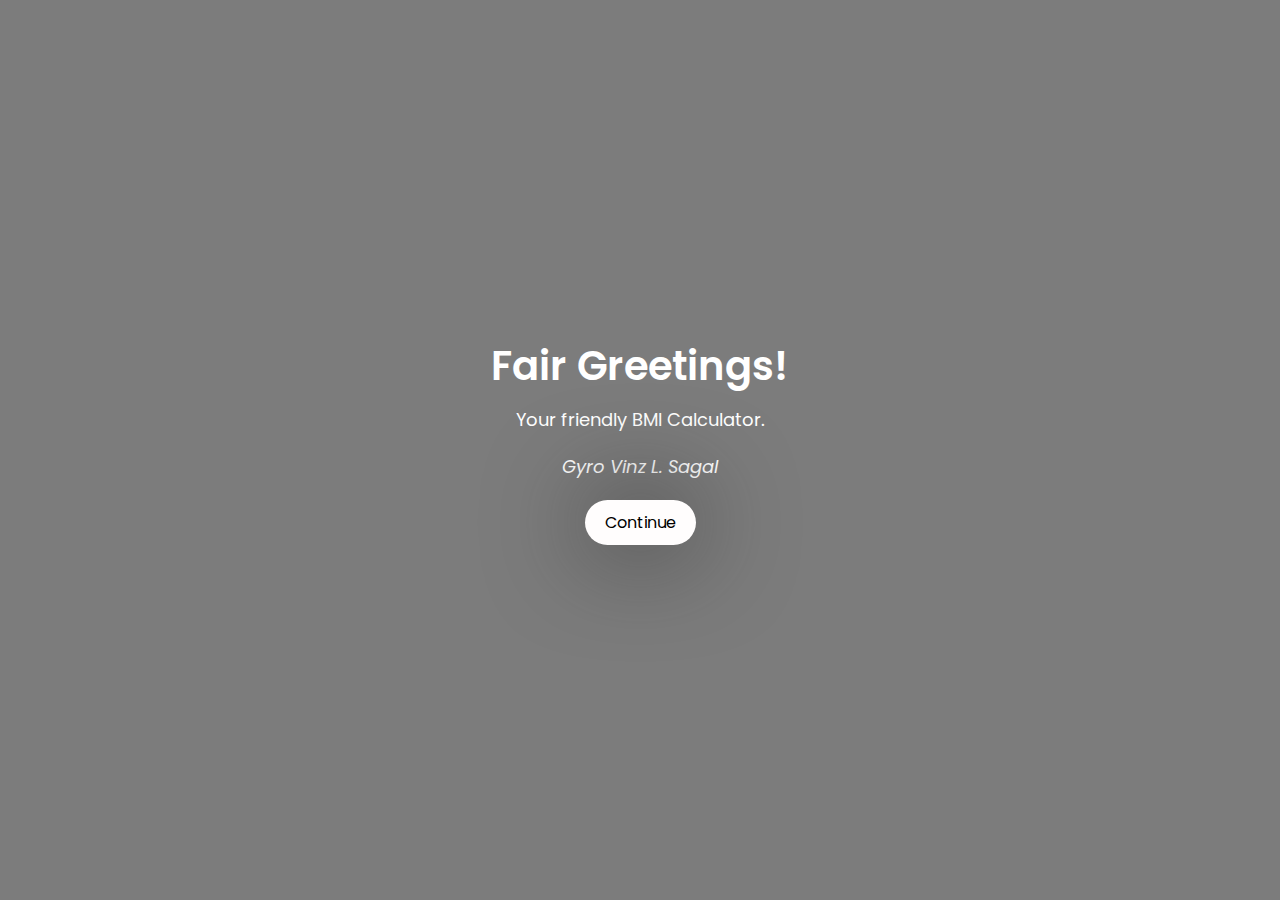
<file: index.html>
<!DOCTYPE html>
<html lang="en">
<head>
    <meta charset="UTF-8">
    <meta name="viewport" content="width=device-width, initial-scale=1.0">
    <title>Web Development</title>
    <link rel="stylesheet" href="homepage.css">
    <link href="https://fonts.googleapis.com/css2?family=Poppins:wght@300;400;600&display=swap" rel="stylesheet">
</head>
<body>

    <section class="home">
        <div class="home-content">
            <h1>Fair Greetings!</h1>
            <p>Your friendly BMI Calculator.</p>
            <p><em>Gyro Vinz L. Sagal</em></p>
            <a href="#" class="btn" onclick="redirectToMain()">Continue</a>
            
    </div>
    
    <script>
        function redirectToMain() {
            window.location.href = "main.html";
        }
    </script>
        </div>
    </section>

   

</body>
</html>
</file>
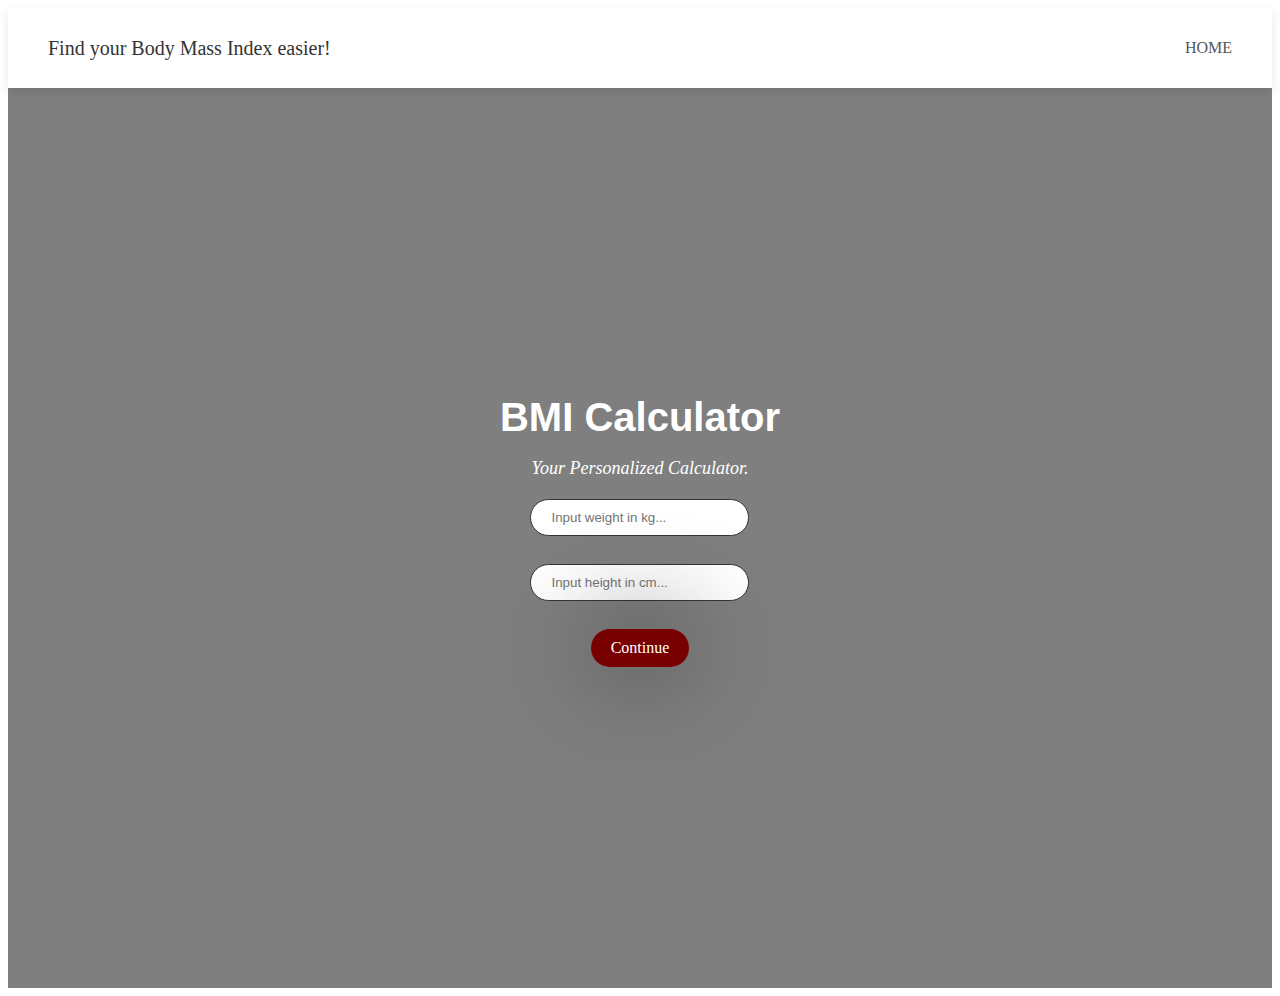
<file: main.html>
<!DOCTYPE html>
<html lang = "en">
<head>
    <meta charset = "UTF-8">
    <meta name = "viewport" content = "width=device-width, initial-scale=1.0">
    <title>JavaScript</title>
    <link rel="stylesheet" href="index.css">
</head>
<body>

    <header>
        <nav class="navigation_bar">
            <div class="logo">Find your Body Mass Index easier!</div>
            <ul class="nav-links">
                <li><a href="index.html">HOME</a></li>
            </ul>
        </nav>
    </header>

    <section class="main">
        <div class="main-content">
            <h1> BMI Calculator </h1>
            <p><em> Your Personalized Calculator. </em></p>
            <input type="text" class="text_fld" placeholder="Input weight in kg..." id="weight">
            <br><br>
            <input type="text" class="text_fld" placeholder="Input height in cm..." id="height">
            <br><br>
            <a href="#"  class="btn" onclick="getInputValue();">Continue</a>
    </section>

    <script>
    function getInputValue() {
        let weight = document.getElementById("weight").value;
        let height = document.getElementById("height").value;
        
        weight = parseFloat(weight);
        height = parseFloat(height);

        if (isNaN(weight) || isNaN(height) || height <= 0) {
            alert("NULL Input. Try Again.");
            return;
        }

        let bmi = weight / ((height / 100) * (height / 100));
        let bmiRounded = bmi.toFixed(2);

        if (bmi < 18.5) { 
            alert("Your BMI is: " + bmiRounded);
            alert("RESULT: UNDERWEIGHT"); 

        } else if (bmi >= 18.5 && bmi <= 24.9) {
            alert("Your BMI is: " + bmiRounded);
            alert("RESULT: NORMAL"); 

        } else if (bmi >= 25.0 && bmi <= 39.9) {
            alert("Your BMI is: " + bmiRounded);
            alert("RESULT: OVERWEIGHT"); 

        } else if (bmi >= 40.0) {
            alert("Your BMI is: " + bmiRounded);
            alert("RESULT: OBESE"); 
        }
    }
</script>

            
    </script>
    </div>
    </section>
</body>
</html>
</file>
<file: index.css>
.btn {
    display: inline-block;
    padding: 10px 20px;
    background-color: #330000;
    color: white;
    text-decoration: none;
    border-radius: 25px;
    margin-bottom: 20px;
    transition: background 0.3s ease-in-out;
}

.btn:hover {
    background-color: #b12c2cb6;
}

.main_calcu {
    background-color: #f9f9f9;
    color: #333;
}

header {
    background-color: #fff;
    box-shadow: 0px 4px 10px rgba(0, 0, 0, 0.1);
}

.navigation_bar {
    display: flex;
    justify-content: space-between;
    align-items: center;
    padding: 15px 40px;
}

.logo {
    font-size: 20px;
    font-weight: 200;
    color: #333;
}

.nav-links {
    list-style: none;
    display: flex;
    align-items: center;
}

.nav-links li {
    margin-left: 20px;
}

.nav-links a {
    text-decoration: none;
    color: #555;
    font-weight: 400;
    transition: color 0.3s ease-in-out;
}

.nav-links a:hover {
    color: #007bff;
}

.main {
    background: url('https://e0.pxfuel.com/wallpapers/909/106/desktop-wallpaper-does-anyone-know-where-i-can-find-this-r-firewatch-purple-firewatch.jpg') no-repeat center center/cover;
    height: 100vh;
    display: flex;
    align-items: center;
    justify-content: center;
    text-align: center;
    color: white;
    position: relative;
}

.main::before {
    content: "";
    position: absolute;
    top: 0; left: 0;
    width: 100%;
    height: 100%;
    background: rgba(0, 0, 0, 0.5);
}

.main-content {
    position: relative;
    z-index: 1;
}

.main h1 {
    font-family: Poppins, sans-serif;
    font-size: 40px;
    font-weight: 600;
    margin-bottom: 10px;
}

.main p {
    font-size: 18px;
    margin-bottom: 20px;
}

.text_fld {
    padding: 10px 20px;
    margin-bottom: 10px;
    border: 1px solid #333;
    border-radius: 25px;
}
.btn {
    display: inline-block;
    padding: 10px 20px;
    background-color: #790000;
    color: rgb(255, 255, 255);
    text-decoration: none;
    box-shadow: #333 0px 0px 100px;
    border-radius: 25px;    
    margin-bottom: 40px;
    transition: background 0.3s ease-in-out;
}

.btn:hover {
    background-color: #b12c2cb6;
}
</file>
<file: homepage.css>
/* General Reset */
* {
    margin: 0;
    padding: 0;
    box-sizing: border-box;
    font-family: 'Poppins', sans-serif;
}

body {
    background-color: #f9f9f9;
    color: #333;
}

.home {
    background: url('https://images.hdqwalls.com/wallpapers/sunrise-landscape-minimalism-5k-ex.jpg') no-repeat center center/cover;
    min-height: 100vh;
    width: 100%;
    display: flex;
    align-items: center;
    justify-content: center;
    text-align: center;
    color: rgb(255, 255, 255);
    position: relative;
    overflow: hidden; 
}

.home::before {
    content: "";
    position: absolute;
    top: 0; left: 0;
    width: 100%;
    height: 100%;
    background: rgba(0, 0, 0, 0.5);
}

.home-content {
    position: relative;
    z-index: 1;
}

.home h1 {
    font-size: 40px;
    font-weight: 600;
    margin-bottom: 10px;
}

.home p {
    font-size: 18px;
    margin-bottom: 20px;
}

.btn {
    display: inline-block;
    padding: 10px 20px;
    background-color: #fffdfd;
    color: rgb(0, 0, 0);
    text-decoration: none;
    box-shadow: #333 0px 0px 100px;
    border-radius: 25px;    
    margin-bottom: 20px;
    transition: background 0.3s ease-in-out;
}

.btn:hover {
    background-color: #b39f9fb6;
}
</file>
